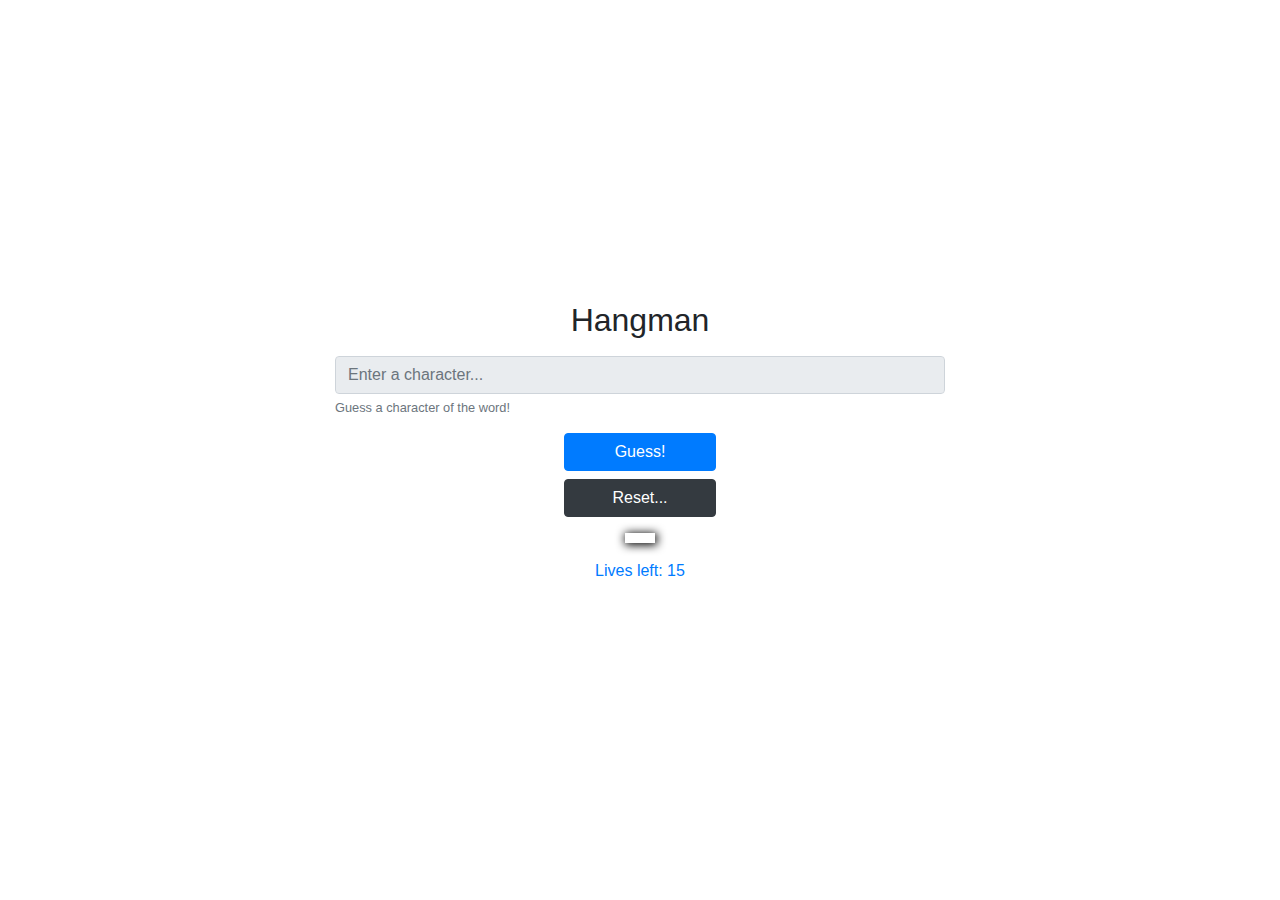
<file: index.html>
<!DOCTYPE html>
<html lang="en">
<head>
  <meta charset="UTF-8">
  <meta name="viewport" content="width=device-width, initial-scale=1.0">
  <meta http-equiv="X-UA-Compatible" content="ie=edge">
  <title>Hangman</title>
  <link rel="stylesheet" href="https://stackpath.bootstrapcdn.com/bootstrap/4.5.2/css/bootstrap.min.css">
  <link rel="stylesheet" href="./hangman.css">
  <script src="https://code.jquery.com/jquery-3.4.1.slim.min.js" integrity="sha384-J6qa4849blE2+poT4WnyKhv5vZF5SrPo0iEjwBvKU7imGFAV0wwj1yYfoRSJoZ+n" crossorigin="anonymous"></script>
  <script src="https://stackpath.bootstrapcdn.com/bootstrap/4.5.2/js/bootstrap.bundle.min.js"></script>
  <script src="https://stackpath.bootstrapcdn.com/bootstrap/4.5.2/js/bootstrap.min.js"></script>
</head>
<body>
<div id="containerr" class="container w-50">
    <h2 class="text-center mb-3">Hangman</h2>
    <div id="gameboard" class="text-center mb-3"></div>
    <div id="error" class="text-center text-danger mb-3"></div>
    <form>
      <div class="form-group ml-auto mr-auto">
        <input type="text" id="guess" class="form-control" placeholder="Enter a character...">
        <small class="form-text text-muted">Guess a character of the word!</small>
      </div>
      <div class="text-center">
        <button type="submit"  id="submitbtn" class="btn btn-primary w-25">Guess!</button>
      </div>
      <div class="text-center mt-2">
        <button type="submit" onclick="location.reload()" id="refreshbtn" class="btn btn-dark w-25">Reset...</button>
      </div>
    </form>

    <div id="guessedResult" class="text-center mt-3"></div>
    <div id="livesLeft" class="my-3 text-center text-primary">Lives left: 15</div>
    <h3 id="win" class="text-center text-success mt-3"></h3>
    <h3 id="lost" class="text-center text-dark mt-3"></h3>
</div>
<script type="module">
  // Imports the initialized game object from state.js file. Acts like a Singleton.
  import { game } from './state.js'

  const hangman = game();

  // Disables user's guessing until the word loads.
  document.getElementById("guess").disabled = true;

  // Loads the gameboard after 2 seconds of waiting.
  setTimeout(() => {
    hangman.loadGameBoard();
    document.getElementById("guess").disabled = false;
  }, 2000)

  // Calls out user input handler after each submit
  document.getElementById("submitbtn").addEventListener("click", (e) => {
    event.preventDefault();
    hangman.handleUserInput();
  });
</script>
</body>
</html>
</file>
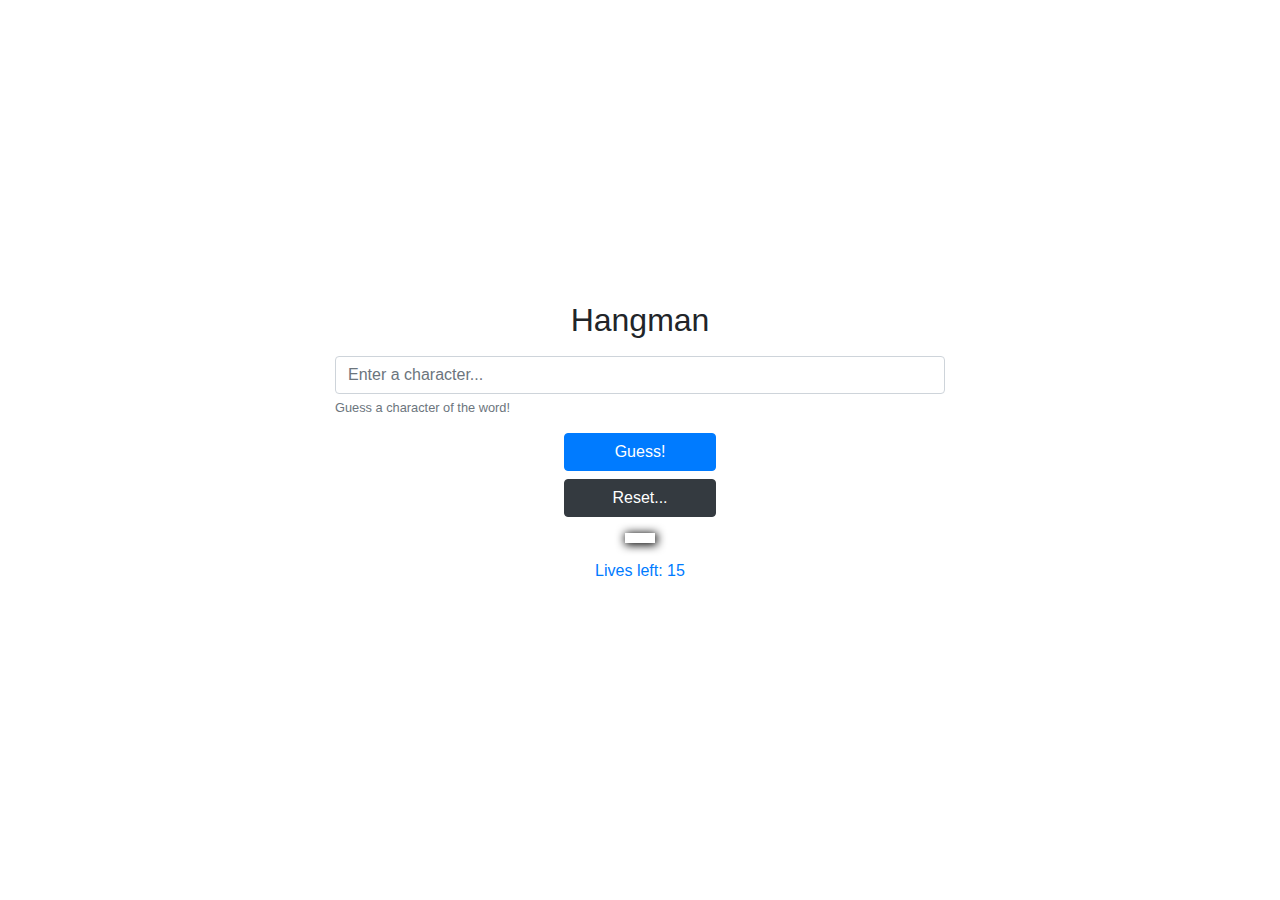
<file: hangman.html>
<!DOCTYPE html>
<html lang="en">
<head>
  <meta charset="UTF-8">
  <meta name="viewport" content="width=device-width, initial-scale=1.0">
  <meta http-equiv="X-UA-Compatible" content="ie=edge">
  <title>Hangman</title>
  <style>
    body {
      width: 100vw;
      height: 100vh;
      display: flex;
      justify-content: center;
      align-items: center;
    }
  </style>
  <link rel="stylesheet" href="https://stackpath.bootstrapcdn.com/bootstrap/4.5.2/css/bootstrap.min.css">
  <link rel="stylesheet" href="./hangman.css">
  <script src="https://code.jquery.com/jquery-3.4.1.slim.min.js" integrity="sha384-J6qa4849blE2+poT4WnyKhv5vZF5SrPo0iEjwBvKU7imGFAV0wwj1yYfoRSJoZ+n" crossorigin="anonymous"></script>
  <script src="https://stackpath.bootstrapcdn.com/bootstrap/4.5.2/js/bootstrap.bundle.min.js"></script>
  <script src="https://stackpath.bootstrapcdn.com/bootstrap/4.5.2/js/bootstrap.min.js"></script>


</head>
<body>
<div id="containerr" class="container w-50">
    <h2 class="text-center mb-3">Hangman</h2>
    <div id="gameboard" class="text-center mb-3"></div>
    <div id="error" class="text-center text-danger mb-3"></div>
    <form>
      <div class="form-group ml-auto mr-auto">
        <input type="text" id="guess" class="form-control" placeholder="Enter a character...">
        <small class="form-text text-muted">Guess a character of the word!</small>
      </div>

      <div class="text-center">
        <button type="submit"  id="submitbtn" class="btn btn-primary w-25">Guess!</button>
      </div>
      <div class="text-center mt-2">
        <button type="submit" onclick="location.reload()" id="refreshbtn" class="btn btn-dark w-25">Reset...</button>
      </div>
    </form>
    <div id="guessedResult" class="text-center mt-3"></div>
    <div id="livesLeft" class="my-3 text-center text-primary">Lives left: 15</div>
    <h3 id="win" class="text-center text-success mt-3"></h3>
    <h3 id="lost" class="text-center text-dark mt-3"></h3>
</div>
<script type="module">
  import { game } from './state.js'

  const hangman = game();

  // Load the gameboard after 2 seconds
  setTimeout(() => {
    hangman.loadGameBoard();
  }, 2000)

  // Call out user input handler after each submit
  document.getElementById("submitbtn").addEventListener("click", (e) => {
    event.preventDefault();
    hangman.handleUserInput();
  });
</script>
</body>
</html>
</file>
<file: hangman.css>
body {
  width: 100vw;
  height: 100vh;
  display: flex;
  justify-content: center;
  align-items: center;
}

#guessedResult {
  box-shadow: black 1px 1px 10px 1px;
  padding: 5px 15px;
  width: max-content;
  margin-left: auto;
  margin-right: auto;
}
</file>
